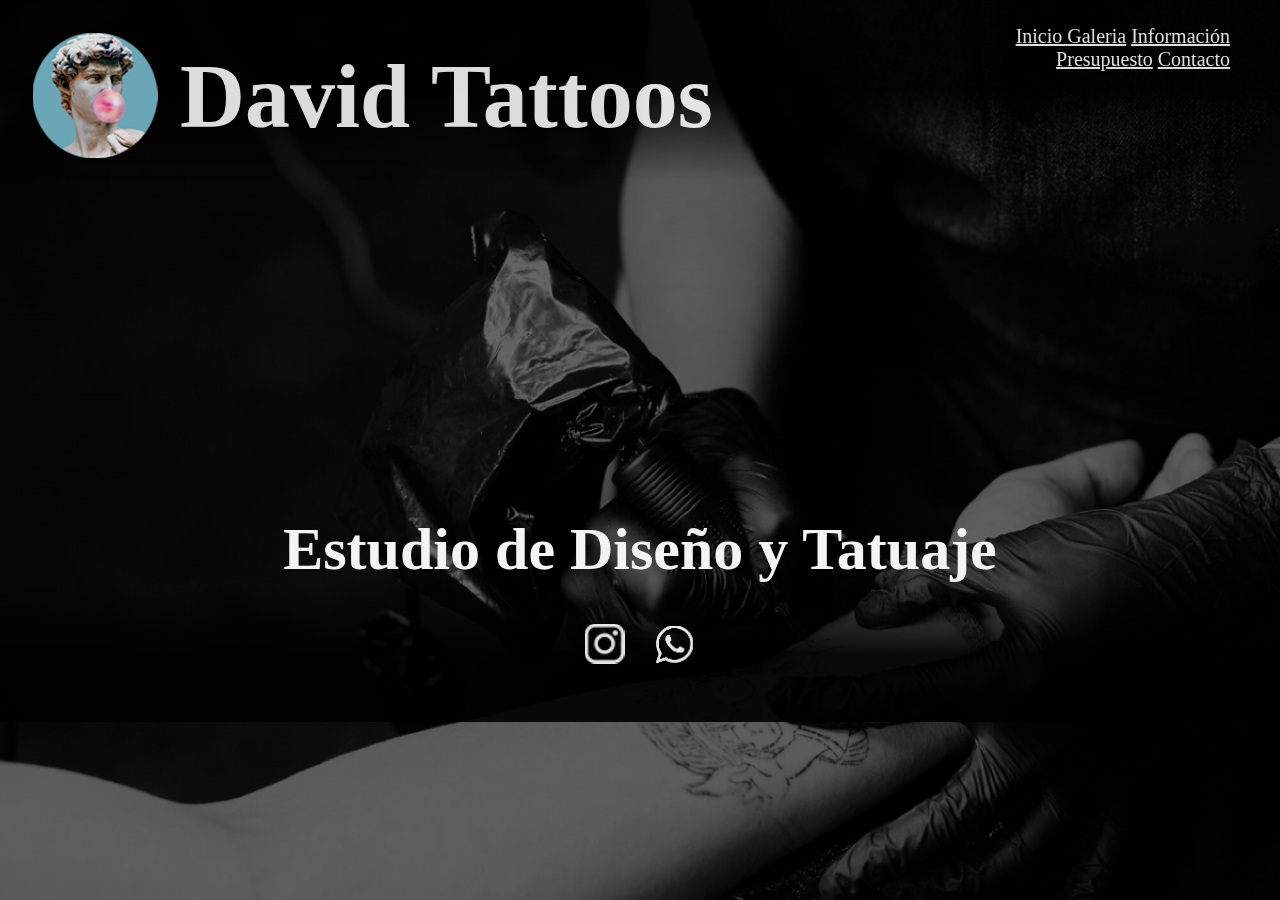
<file: index.html>
<!DOCTYPE html>
<html lang="es">
<head>
    <meta charset="UTF-8">
    <meta http-equiv="X-UA-Compatible" content="IE=edge">
    <meta name="viewport" content="width=device-width, initial-scale=1.0">
    <meta name="description" content="Estudio de Tatuajes Tucuman">
    <meta name="keywords" content="TATTOO TATUAJE TUCUMAN">
    <link rel="shortcut icon" href="imagenes/logo_david2.png">
    <title>David Tattoos</title>
    
    
    <link href="https://cdn.jsdelivr.net/npm/bootstrap@5.2.0-beta1/dist/css/bootstrap.min.css" rel="stylesheet" integrity="sha384-0evHe/X+R7YkIZDRvuzKMRqM+OrBnVFBL6DOitfPri4tjfHxaWutUpFmBp4vmVor" crossorigin="anonymous">
    <link rel="stylesheet" href="scss/style.css">
</head>
<body id="main">
    <header>
        <div class="container-fluid">
        <h1> David Tattoos</h1>
        <h2 id="img_h1"> <img src="imagenes/logo_david2.png" alt="Logo"> </h2> 
        <h2 id="img_h1mobile"> <img src="imagenes/logo_david.png" alt="Logo"> </h2>
                  
        <small><nav>
            <ul>
                <li><a href="./index.html" class="text-decoration-none"> Inicio </a></li>
                <li><a href="./pages/Galeria.html" class="text-decoration-none">Galeria</a></li>
                <li><a href="./pages/Informacion.html" class="text-decoration-none">Información</a></li>
                <li><a href="./pages/Presupuesto.html" class="text-decoration-none">Presupuesto</a></li>
                <li><a href="./pages/Contacto.html" class="text-decoration-none">Contacto</a></li>
            </ul>
        </nav> </small>
        </div>

        <nav class="navbar fixed-top" id="navbar">
            <div class="container-fluid">
              <a class="navbar-brand" href="#"></a>
              <button class="navbar-toggler" type="button" data-bs-toggle="offcanvas" data-bs-target="#offcanvasNavbar" aria-controls="offcanvasNavbar">
                <span class="navbar-toggler-icon"></span>
              </button>
              <div class="offcanvas offcanvas-end" tabindex="-1" id="offcanvasNavbar" aria-labelledby="offcanvasNavbarLabel">
                <div class="offcanvas-body">
                  <ul class="navbar-nav justify-content-end flex-grow-1 pe-3">
                    <li class="nav-item">
                      <a class="nav-link active" aria-current="page" href="./index.html">Inicio</a>
                    </li>
                    <li class="nav-item">
                      <a class="nav-link" href="./pages/Galeria.html">Galeria</a>
                    </li>
                    <li class="nav-item">
                        <a class="nav-link" href="./pages/Informacion.html">Informacion</a>
                      </li>
                      <li class="nav-item">
                        <a class="nav-link" href="./pages/Presupuesto.html">Presupuesto</a>
                      </li>
                      <li class="nav-item">
                        <a class="nav-link" href="./pages/Contacto.html">Contacto</a>
                      </li>
                  </ul>
                </div>
              </div>
            </div>
          </nav>

    </header> 
    <main>
        <section id="h2_section">
            <h2 id="h2_index">Estudio de Diseño y Tatuaje</h2>            
        </section>   
    </main>
    <footer>
        <div class="footer_div">
           
            <a href="https://www.instagram.com/david_tattoos.art/" target="_blank"><img src="imagenes/logo_instagram.png" alt="Logo"></a>
            <a href="" target="_blank"><img src="imagenes/logo_whatsapp.png" alt="Logo"></a>
        </div>
    </footer>

    <script src="https://cdn.jsdelivr.net/npm/bootstrap@5.2.0-beta1/dist/js/bootstrap.bundle.min.js" integrity="sha384-pprn3073KE6tl6bjs2QrFaJGz5/SUsLqktiwsUTF55Jfv3qYSDhgCecCxMW52nD2" crossorigin="anonymous"></script>
  </body>
</body>
</html>
</file>
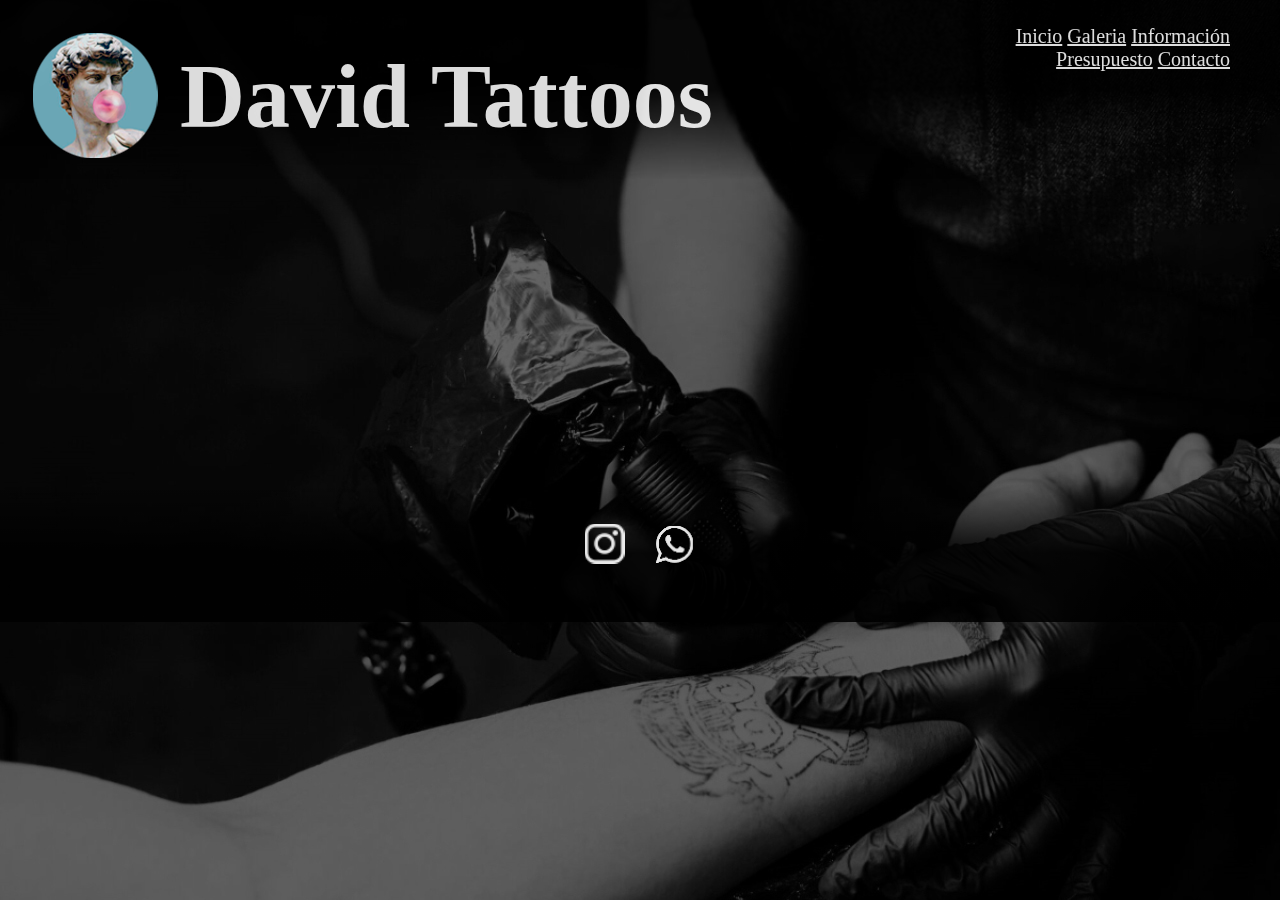
<file: pages/contacto.html>
<!DOCTYPE html>
<html lang="es">
<head>
    <meta charset="UTF-8">
    <meta http-equiv="X-UA-Compatible" content="IE=edge">
    <meta name="viewport" content="width=device-width, initial-scale=1.0">
    <meta name="description" content="Direccion en San Miguel de Tucuman">
    <meta name="keywords" content="TATTOO DIRECCION TUCUMAN">
    <title>David Tattoos/Contacto</title>
    <link rel="shortcut icon" href="../imagenes/logo_david2.png">

    <link href="https://cdn.jsdelivr.net/npm/bootstrap@5.2.0-beta1/dist/css/bootstrap.min.css" rel="stylesheet" integrity="sha384-0evHe/X+R7YkIZDRvuzKMRqM+OrBnVFBL6DOitfPri4tjfHxaWutUpFmBp4vmVor" crossorigin="anonymous">
    <link rel="stylesheet" href="../scss/style.css">

</head>
<body class="pages">
    <header>
        <h1>David Tattoos</h1>
        <h2 id="img_h1"> <img src="../imagenes/logo_david2.png" alt="Logo"> </h2>
        <h2 id="img_h1mobile"> <a href="../index.html" > <img src="../imagenes/logo_david.png" alt="Logo"></a></h2>
        <nav>
            <ul>
                <li><a href="../index.html" class="text-decoration-none">Inicio</a></li>
         <li><a href="./Galeria.html" class="text-decoration-none">Galeria</a></li>
         <li><a href="./Informacion.html" class="text-decoration-none">Información</a></li>
         <li><a href="./Presupuesto.html" class="text-decoration-none">Presupuesto</a></li>
         <li><a href="./Contacto.html" class="text-decoration-none">Contacto</a></li>
            </ul>
        </nav>

        <nav class="navbar fixed-top" id="navbar">
            <div class="container-fluid">
              <a class="navbar-brand" href="#"></a>
              <button class="navbar-toggler" type="button" data-bs-toggle="offcanvas" data-bs-target="#offcanvasNavbar" aria-controls="offcanvasNavbar">
                <span class="navbar-toggler-icon"></span>
              </button>
              <div class="offcanvas offcanvas-end" tabindex="-1" id="offcanvasNavbar" aria-labelledby="offcanvasNavbarLabel">
                <div class="offcanvas-body">
                  <ul class="navbar-nav justify-content flex-grow-1 pe-3">  
                    <li class="nav-item">
                      <a class="nav-link" href="../index.html">Inicio</a>
                    </li>
                    <li class="nav-item">
                        <a class="nav-link" href="./galeria.html">Galería</a>
                      </li>
                      <li class="nav-item">
                        <a class="nav-link" href="./informacion.html">Información</a>
                      </li>
                      <li class="nav-item">
                        <a class="nav-link" href="./presupuesto.html">Presupuesto</a>
                      </li>
                      <li class="nav-item">
                        <a class="nav-link active" aria-current="page" href="./Contacto.html">Contacto</a>
                      </li>
                  </ul>
                </div>
              </div>
            </div>
          </nav>


    </header>
        <main> 
            
            <div class="container" id="mapa">
                <div class="ratio ratio-16x9">
                    <iframe id="inframe_contacto" src="https://www.google.com/maps/embed?pb=!1m18!1m12!1m3!1d3081.5382088303436!2d-65.2313734596927!3d-26.83158639054281!2m3!1f0!2f0!3f0!3m2!1i1024!2i768!4f13.1!3m3!1m2!1s0x94225c641dbef6db%3A0x344c357f8bf1dc3e!2sAmador%20Lucero%20497%2C%20T4000%20San%20Miguel%20de%20Tucum%C3%A1n%2C%20Tucum%C3%A1n!5e0!3m2!1ses!2sar!4v1652403431136!5m2!1ses!2sar" width="400" height="250" style="border:0;" allowfullscreen="" loading="lazy" referrerpolicy="no-referrer-when-downgrade"></iframe>
                </div>
            </div>
        </main>
        <footer>
            <div class="footer_div">
                <a href="https://www.instagram.com/david_tattoos.art/" target="_blank"><img src="../imagenes/logo_instagram.png" alt="Logo"></a>
                <a href="" target="_blank"><img src="../imagenes/logo_whatsapp.png" alt="Logo"></a>
               
            </div>
        </footer> 
        <script src="https://cdn.jsdelivr.net/npm/bootstrap@5.2.0-beta1/dist/js/bootstrap.bundle.min.js" integrity="sha384-pprn3073KE6tl6bjs2QrFaJGz5/SUsLqktiwsUTF55Jfv3qYSDhgCecCxMW52nD2" crossorigin="anonymous"></script>
        </body>
        </html>
</file>
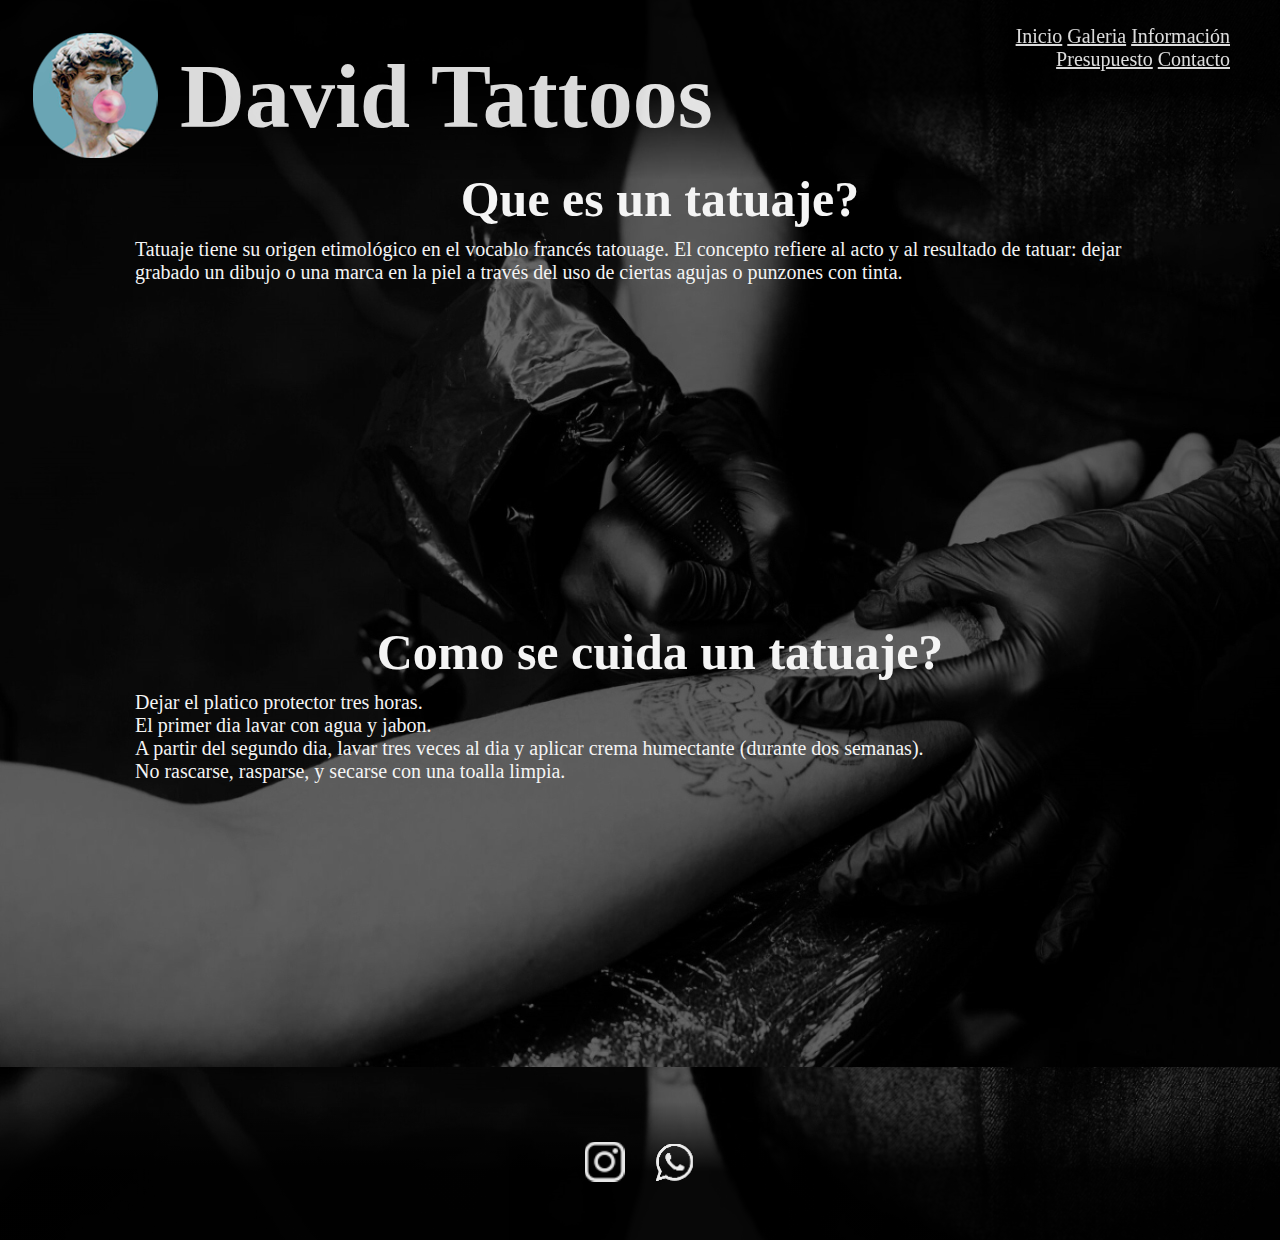
<file: pages/informacion.html>
<!DOCTYPE html>
<html lang="es">
<head>
    <meta charset="UTF-8">
    <meta http-equiv="X-UA-Compatible" content="IE=edge">
    <meta name="viewport" content="width=device-width, initial-scale=1.0">
    <meta name="description" content="como cuidar un tatuaje - que es un tatuaje">
    <meta name="keywords" content="TATTOO CUIDADOS DEFINICION">
    <title>David Tattoos/Información</title>
    <link rel="shortcut icon" href="../imagenes/logo_david2.png">

    <link href="https://cdn.jsdelivr.net/npm/bootstrap@5.2.0-beta1/dist/css/bootstrap.min.css" rel="stylesheet" integrity="sha384-0evHe/X+R7YkIZDRvuzKMRqM+OrBnVFBL6DOitfPri4tjfHxaWutUpFmBp4vmVor" crossorigin="anonymous">
    <link rel="stylesheet" href="../scss/style.css">

</head>
<body class="pages">
    <header>
        <h1> David Tattoos </h1>
        <h2 id="img_h1"> <img src="../imagenes/logo_david2.png" alt="Logo"> </h2>
        <h2 id="img_h1mobile"> <a href="../index.html" > <img src="../imagenes/logo_david.png" alt="Logo"></a></h2>
        <nav>
            <ul>
                <li><a href="../index.html" class="text-decoration-none">Inicio</a></li>
         <li><a href="./Galeria.html" class="text-decoration-none">Galeria</a></li>
         <li><a href="./Informacion.html" class="text-decoration-none">Información</a></li>
         <li><a href="./Presupuesto.html" class="text-decoration-none">Presupuesto</a></li>
         <li><a href="./Contacto.html" class="text-decoration-none">Contacto</a></li>
            </ul>
        </nav>

        <nav class="navbar fixed-top" id="navbar">
            <div class="container-fluid">
              <a class="navbar-brand" href="#"></a>
              <button class="navbar-toggler" type="button" data-bs-toggle="offcanvas" data-bs-target="#offcanvasNavbar" aria-controls="offcanvasNavbar">
                <span class="navbar-toggler-icon"></span>
              </button>
              <div class="offcanvas offcanvas-end" tabindex="-1" id="offcanvasNavbar" aria-labelledby="offcanvasNavbarLabel">
                <div class="offcanvas-body">
                  <ul class="navbar-nav justify-content flex-grow-1 pe-3">
                    <li class="nav-item">
                      <a class="nav-link" href="../Index.html">Inicio</a>
                    </li>
                    <li class="nav-item">
                      <a class="nav-link" href="./Galeria.html">Galeria</a>
                    </li>
                    <li class="nav-item">
                      <a class="nav-link active" aria-current="page" href="./informacion.html">Información</a>
                    </li>
                      <li class="nav-item">
                        <a class="nav-link" href="./Presupuesto.html">Presupuesto</a>
                      </li>
                      <li class="nav-item">
                        <a class="nav-link" href="./Contacto.html">Contacto</a>
                      </li>
                  </ul>
                </div>
              </div>
            </div>
          </nav>
    </header>
    
        <main id="main_informacion">
            <h2 class="h2_informacion">Que es un tatuaje?</h2>
            <ol>
            <li><p class="cuidado">Tatuaje tiene su origen etimológico en el vocablo francés tatouage. El concepto refiere al acto y al resultado de tatuar: dejar grabado un dibujo o una marca en la piel a través del uso de ciertas agujas o punzones con tinta.</li></p>         
            </ol>
            <div class="container">
            <div class="ratio ratio-16x9">
               <iframe width="560" height="315" src="https://www.youtube.com/embed/Pgs0qT4wbVY" title="YouTube video player" frameborder="0" allow="accelerometer; autoplay; clipboard-write; encrypted-media; gyroscope; picture-in-picture" allowfullscreen></iframe>
            </div>
        </div>
           <h2 class="h2_informacion">Como se cuida un tatuaje?</h2>
           <ol>
             <li><p class="cuidado">Dejar el platico protector tres horas.</li></p>
             <li><p class="cuidado">El primer dia lavar con agua y jabon.</li></p>
             <li><p class="cuidado">A partir del segundo dia, lavar tres veces al dia y aplicar crema humectante (durante dos semanas).</li> </p>
             <li><p class="cuidado">No rascarse, rasparse, y secarse con una toalla limpia.</li> </p>
           </ol>
           <div class="container">
            <div class="ratio ratio-16x9">
           <iframe width="560" height="315" src="https://www.youtube.com/embed/ZBAMzgCqveE" title="YouTube video player" frameborder="0" allow="accelerometer; autoplay; clipboard-write; encrypted-media; gyroscope; picture-in-picture" allowfullscreen></iframe>
            </div>
         </div>

        </main>
       
    <footer>
        <div class="footer_div">
            <a href="https://www.instagram.com/david_tattoos.art/" target="_blank"><img src="../imagenes/logo_instagram.png" alt="Logo"></a>
            <a href="" target="_blank"><img src="../imagenes/logo_whatsapp.png" alt="Logo"></a>
           
        </div>
    </footer>
    <script src="https://cdn.jsdelivr.net/npm/bootstrap@5.2.0-beta1/dist/js/bootstrap.bundle.min.js" integrity="sha384-pprn3073KE6tl6bjs2QrFaJGz5/SUsLqktiwsUTF55Jfv3qYSDhgCecCxMW52nD2" crossorigin="anonymous"></script>
    </body>
</html>
</file>
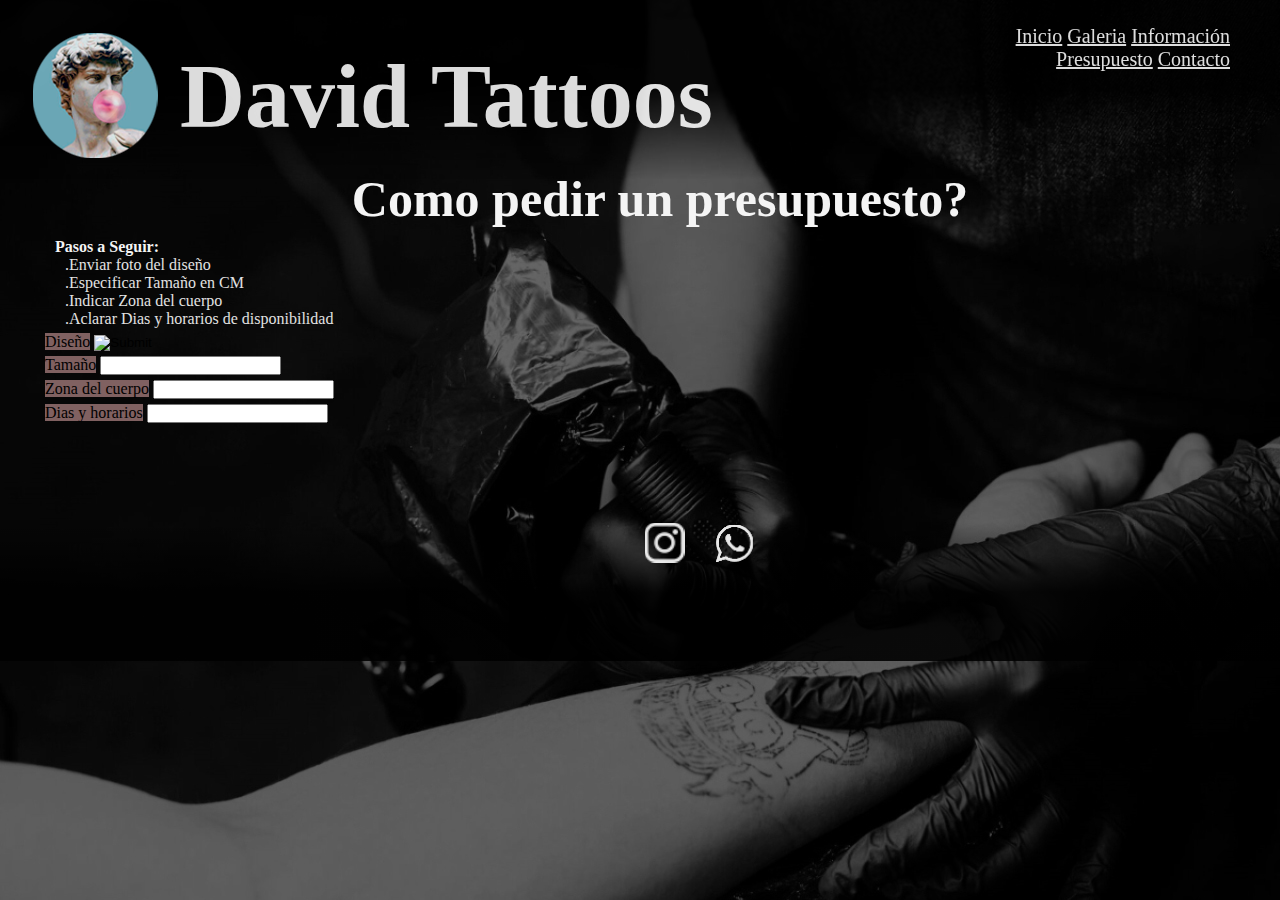
<file: pages/presupuesto.html>
<!DOCTYPE html>
<html lang="es">
<head>
    <meta charset="UTF-8">
    <meta http-equiv="X-UA-Compatible" content="IE=edge">
    <meta name="viewport" content="width=device-width, initial-scale=1.0">
    <meta name="description" content="Como solicitar un presupuesto">
    <meta name="keywords" content="TATTOO PRESUPUESTO PRECIO">
    <title>David Tattoos/Presupuesto</title>
    <link rel="shortcut icon" href="../imagenes/logo_david2.png">

    
    <link href="https://cdn.jsdelivr.net/npm/bootstrap@5.2.0-beta1/dist/css/bootstrap.min.css" rel="stylesheet" integrity="sha384-0evHe/X+R7YkIZDRvuzKMRqM+OrBnVFBL6DOitfPri4tjfHxaWutUpFmBp4vmVor" crossorigin="anonymous">
    <link rel="stylesheet" href="../scss/style.css">
</head>
<body class="pages">
    <header>
         <h1> David Tattoos</h1>
         <h2 id="img_h1"> <img src="../imagenes/logo_david2.png" alt="Logo"> </h2>
         <h2 id="img_h1mobile"> <a href="../index.html" > <img src="../imagenes/logo_david.png" alt="Logo"></a></h2>
         <small><nav>
        <ul>
         <li><a href="../index.html" class="text-decoration-none">Inicio</a></li>
         <li><a href="./Galeria.html" class="text-decoration-none">Galeria</a></li>
         <li><a href="./Informacion.html" class="text-decoration-none">Información</a></li>
         <li><a href="./Presupuesto.html" class="text-decoration-none">Presupuesto</a></li>
         <li><a href="./Contacto.html" class="text-decoration-none">Contacto</a></li>
        </ul>
        </nav></small>
      </div>

      <nav class="navbar fixed-top" id="navbar">
          <div class="container-fluid">
            <a class="navbar-brand" href="#"></a>
            <button class="navbar-toggler" type="button" data-bs-toggle="offcanvas" data-bs-target="#offcanvasNavbar" aria-controls="offcanvasNavbar">
              <span class="navbar-toggler-icon"></span>
            </button>
            <div class="offcanvas offcanvas-end" tabindex="-1" id="offcanvasNavbar" aria-labelledby="offcanvasNavbarLabel">
              <div class="offcanvas-body">
                <ul class="navbar-nav justify-content-end flex-grow-1 pe-3">
                  <li class="nav-item">
                    <a class="nav-link" href="../index.html">Incio</a>
                  </li>
                  <li class="nav-item">
                      <a class="nav-link" href="./galeria.html">Galeria</a>
                    </li>
                    <li class="nav-item">
                      <a class="nav-link" href="./informacion.html">Informacíon</a>
                    </li>
                    <li class="nav-item">
                      <a class="nav-link active" aria-current="page" href="./presupuesto.html">Presupuesto</a>
                    </li>
                    <li class="nav-item">
                      <a class="nav-link" href="./Contacto.html">Contacto</a>
                    </li>
                </ul>
              </div>
            </div>
          </div>
        </nav>

    </header>   
    <main id="main_presupuesto">
        <h2 class="h2_presupuesto">Como pedir un presupuesto?</h2>
            <h3>Pasos a Seguir:</h3>
                <ol>
                    <li class="li_presupuesto">.Enviar foto del diseño</li>
                    <li class="li_presupuesto">.Especificar Tamaño en CM</li>
                    <li class="li_presupuesto">.Indicar Zona del cuerpo</li>
                    <li class="li_presupuesto">.Aclarar Dias y horarios de disponibilidad</li>
                </ol>
            
    </main>
    <section>
        <article id="art_presupuesto">
            <!--<form action="*" method="get" enctype="multipart/form-data">
              <fieldset>
                  <legend>Datos</legend>
                  <label for="Diseño">Diseño:</label>
                  <input imagen="imagen" type="image">
                  <br>
                  <label for="Tamaño">Tamaño:</label>
                  <input tamaño="tamaño" type="text">
                  <br>
                  <label for="Zona de cuerpo">Zona de cuerpo:</label>
                  <input Zona de cuerpo="Zona de cuerpo" type="text">
                  <br>
                  <label for="Dia y horario">Dia y horario:</label>
                  <input Dia y horario="Dia y horario" type="text">
              </fieldset>
            </form>-->

            <div class="col-lg-3 col-sm-6">
            <div class="input-group">
                <span class="input-group-text">Diseño</span>
                <input type="image" aria-label="image" class="form-control"> 
              </div>

              <div class="input-group">
                <span class="input-group-text">Tamaño</span>
                <input type="text" aria-label="tamaño" class="form-control">
              </div>

              <div class="input-group">
                <span class="input-group-text">Zona del cuerpo</span>
                <input type="text" aria-label="Zona del cuerpo" class="form-control">
              </div>

              <div class="input-group">
                <span class="input-group-text">Dias y horarios</span>
                <input type="text" aria-label="Dias y horarios" class="form-control">
              </div>
            </div>

        </article>
    </section>
    <footer>
        <div  class="footer_div" id="footer_presupuesto">
            <a href="https://www.instagram.com/david_tattoos.art/" target="_blank"><img src="../imagenes/logo_instagram.png" alt="Logo"></a>
            <a href="" target="_blank"><img src="../imagenes/logo_whatsapp.png" alt="Logo"></a>
           
        </div>
    </footer>
    <script src="https://cdn.jsdelivr.net/npm/bootstrap@5.2.0-beta1/dist/js/bootstrap.bundle.min.js" integrity="sha384-pprn3073KE6tl6bjs2QrFaJGz5/SUsLqktiwsUTF55Jfv3qYSDhgCecCxMW52nD2" crossorigin="anonymous"></script> 
    
</body>
</html>
</file>
<file: scss/style.css>
* {
  margin: 0;
  padding: 0;
}

.Boton1 {
  background-color: rgb(183, 21, 21);
}

.Boton2 {
  background-color: rgb(85, 11, 11);
}

body {
  background-image: url(../imagenes/fondo.jpg);
}

.pages {
  background-image: url(../imagenes/fondo.jpg);
}

h1 {
  color: rgb(244, 244, 244);
  font-size: 90px;
  padding-top: 45px;
  padding-bottom: auto;
  padding-right: auto;
  padding-left: 180px;
  position: fixed;
}

#img_h1 {
  padding: 30px;
  position: fixed;
}

#img_h1mobile {
  padding-left: 10px;
  padding-top: 35px;
  position: fixed;
}

#h2_index {
  justify-self: center;
  color: rgb(244, 244, 244);
  font-size: 160px;
  padding-top: 550px;
  padding-bottom: auto;
  padding-right: 20%;
  padding-left: 20%;
}

ul {
  padding-top: 95px;
  padding-right: 50px;
  padding-left: 1000px;
  position: fixed;
  font-size: 20px;
}

li {
  color: rgb(226, 226, 226);
  font-family: Georgia, "Times New Roman", Times, serif;
  display: inline;
}

/*Galeria*/
#h2_galeria {
  color: rgb(226, 226, 226);
  font-family: Georgia, "Times New Roman", Times, serif;
  font-size: 50px;
  justify-self: center;
  padding-top: 300px;
  padding-left: 30%;
  padding-right: 30%;
  padding-bottom: 20px;
}

.main_galeria {
  /*display: grid;
  grid-template-columns: auto auto auto auto;*/
  row-gap: 30px;
  padding: 20px;
  /* justify-content: space-evenly;*/
}

/*informacion y presupuesto*/
#main_informacion, #main_presupuesto {
  padding-top: 150px;
  padding-left: 30px;
}

.h2_informacion, .h2_presupuesto {
  color: rgb(226, 226, 226);
  font-family: Georgia, "Times New Roman", Times, serif;
  font-size: 40px;
  justify-self: center;
  padding-top: 20px;
  padding-left: 10px;
  padding-bottom: 10px;
}

.cuidado {
  color: rgb(244, 244, 244);
  padding-left: 30px;
  font-size: 15px;
}

h3 {
  padding-left: 25px;
  display: flex;
  color: white;
  font-family: Cambria, Cochin, Georgia, Times, "Times New Roman", serif;
  font-size: medium;
}

ol {
  padding-left: 35px;
  display: grid;
  justify-content: flex-start;
}

fieldset {
  color: white;
  margin: 10px 700px 180px 60px;
  padding: 15px;
}

#art_presupuesto {
  padding-bottom: 100px;
}

#inframe_contacto {
  margin-top: 200px;
  margin-left: 50px;
  margin-bottom: 130px;
}

footer {
  display: flex;
  padding-top: 20px;
  background-color: linear-gradient to top, white, black;
  opacity: 0.7;
  margin-left: auto;
  margin-right: auto;
}

.footer_div {
  display: flex;
  flex-direction: row;
  -moz-column-gap: 30px;
       column-gap: 30px;
  justify-items: center;
  justify-content: center;
}

@media screen and (min-width: 260px) {
  /*index*/
  #main {
    grid-template-columns: auto;
    grid-template-rows: 15% auto 15%;
    grid-template-areas: "header" "main" "footer";
  }
  .main_galeria {
    grid-template-columns: auto;
  }
  #img_h1 {
    display: none;
  }
  #img_h1mobile {
    padding: 0px;
    margin: 0px;
    z-index: 1;
    opacity: 0.9;
  }
  h1 {
    color: rgb(244, 244, 244);
    font-family: Georgia, "Times New Roman", Times, serif;
    font-size: 50px;
    padding-top: 25px;
    padding-left: 20px;
    padding-bottom: 20px;
    position: fixed;
    background-image: url(imagenes/david.jpg);
    z-index: 2;
    padding-right: 15px;
  }
  .foto {
    transform: scale(90%);
    padding-left: 0px;
    margin-left: 0px;
  }
  ul {
    display: none;
  }
  #h2_index {
    color: rgb(244, 244, 244);
    display: flex;
    font-family: Georgia, "Times New Roman", Times, serif;
    font-size: 30px;
    text-align: center;
    justify-content: center;
    padding-top: 550px;
    padding-bottom: 0px;
    text-align: center;
  }
  footer {
    display: flex;
    padding-top: 30px;
    padding-bottom: 60px;
    background-color: black;
    opacity: 0.7;
    justify-content: center;
    margin-left: auto;
    margin-right: auto;
  }
  footer .footer_div {
    display: flex;
    justify-items: center;
    justify-content: center;
    padding-bottom: 30px;
  }
  /*galeria*/
  #h2_galeria {
    display: flex;
    color: rgb(226, 226, 226);
    font-family: Georgia, "Times New Roman", Times, serif;
    font-size: 30px;
    padding-top: 150px;
    padding-bottom: 20px;
    text-align: center;
  }
  .row {
    display: flex;
    justify-content: space-evenly;
    padding-left: 6%;
    padding-right: 6%;
  }
  .row img {
    transform: scale(0.95);
  }
  .row .card {
    background-color: rgb(41, 41, 41);
    padding: 10px;
    transform: scale(0.95);
  }
  .row .card .card-title, .row .card .card-text {
    color: rgb(244, 244, 244);
    text-align: center;
  }
  .row .card .btn, .row .card .btn-primary {
    border-color: rgb(86, 34, 34);
  }
  .row #desing {
    padding-right: 0%;
    padding-left: 0%;
    padding-top: 10px;
  }
}
@media screen and (min-width: 1200px) {
  #navbar {
    display: none;
  }
  header {
    padding-right: 100%;
    padding-bottom: 180px;
    background: linear-gradient(to top, transparent, black 50% 100%);
    opacity: 0.9;
    position: fixed;
    z-index: 1;
  }
  #img_h1 {
    display: block;
  }
  #img_h1mobile {
    display: none;
  }
  ul {
    display: block;
  }
  #menu_burger {
    display: none;
  }
  body {
    background-image: url(../imagenes/fondo.jpg);
  }
  .pages {
    background-image: url(../imagenes/fondo.jpg);
  }
  h1 {
    color: rgb(244, 244, 244);
    font-family: Georgia, "Times New Roman", Times, serif;
    font-size: 90px;
    padding-left: 180px;
    padding-top: 45px;
    position: fixed;
    background-image: none;
  }
  #img_h1 {
    padding: 30px;
    position: fixed;
    z-index: 1;
  }
  #img_h1mobile {
    padding-left: 10px;
    padding-top: 35px;
    position: fixed;
  }
  #h2_index {
    color: rgb(244, 244, 244);
    font-family: Georgia, "Times New Roman", Times, serif;
    font-size: 60px;
    justify-self: center;
    padding-top: 515px;
    padding-left: 20%;
    padding-right: 20%;
    padding-bottom: 0px;
    text-align: center;
  }
  nav ul {
    padding-top: 25px;
    position: fixed;
    font-size: 20px;
    text-align: end;
    z-index: 1;
  }
  nav ul li {
    color: rgb(244, 244, 244);
    font-family: Georgia, "Times New Roman", Times, serif;
    display: inline;
  }
  nav ul li a {
    color: rgb(244, 244, 244);
  }
  /*Galeria*/
  #h2_galeria {
    color: rgb(244, 244, 244);
    font-family: Georgia, "Times New Roman", Times, serif;
    font-size: 50px;
    justify-self: center;
    padding-top: 200px;
    padding-left: 30%;
    padding-right: 30%;
    padding-bottom: 20px;
    text-align: center;
  }
  .row {
    padding-top: 10px;
    padding-bottom: 10px;
    display: flex;
    justify-content: space-evenly;
    padding-left: 6%;
    padding-right: 6%;
  }
  .row .card {
    background-color: rgb(41, 41, 41);
    padding: 10px;
  }
  .row .card .card-title, .row .card .card-text {
    color: rgb(244, 244, 244);
    text-align: center;
  }
  .row .card .btn, .row .card .btn-primary {
    border-color: rgb(86, 34, 34);
  }
  .row #desing {
    padding-right: 0%;
    padding-left: 0%;
    padding-top: 10px;
  }
}
.foto {
  transition: all 2s;
}

.foto:hover {
  width: 105%;
  height: 105%;
}

/*informacion y presupuesto*/
#main_informacion, #main_presupuesto {
  padding-top: 150px;
  padding-left: 30px;
}

.h2_presupuesto, .h2_informacion {
  color: rgb(244, 244, 244);
  font-family: Georgia, "Times New Roman", Times, serif;
  font-size: 50px;
  justify-self: center;
  padding-top: 20px;
  padding-left: 10px;
  padding-bottom: 10px;
}

.cuidado {
  color: rgb(244, 244, 244);
  padding-left: 70px;
  padding-right: 110px;
  font-size: 20px;
}

h3 {
  padding-left: 25px;
  display: flex;
  color: rgb(244, 244, 244);
  font-family: Cambria, Cochin, Georgia, Times, "Times New Roman", serif;
  font-size: medium;
  text-align: center;
}

ol {
  padding-left: 35px;
  display: grid;
  justify-content: flex-start;
}

fieldset {
  color: rgb(244, 244, 244);
  margin: 10px 700px 180px 60px;
  padding: 15px;
}

#inframe_contacto {
  margin-top: 100px;
  margin-left: 0px;
  margin-bottom: 130px;
}

footer {
  padding-bottom: 5%;
  padding-top: 0px;
  background: linear-gradient(to top, black 0 50%, transparent);
  opacity: 0.9;
  justify-content: center;
}

.input-group {
  padding-left: 45px;
  padding-top: 5px;
}

.input-group-text {
  background-color: rgb(128, 97, 97);
}

.footer_div {
  display: flex;
  flex-direction: row;
  -moz-column-gap: 30px;
       column-gap: 30px;
  transform: translate(0px, 40px);
}

#footer_presupuesto {
  transform: translateX(60px);
}

#mapa {
  transform: scale(70%);
}/*# sourceMappingURL=style.css.map */
</file>
